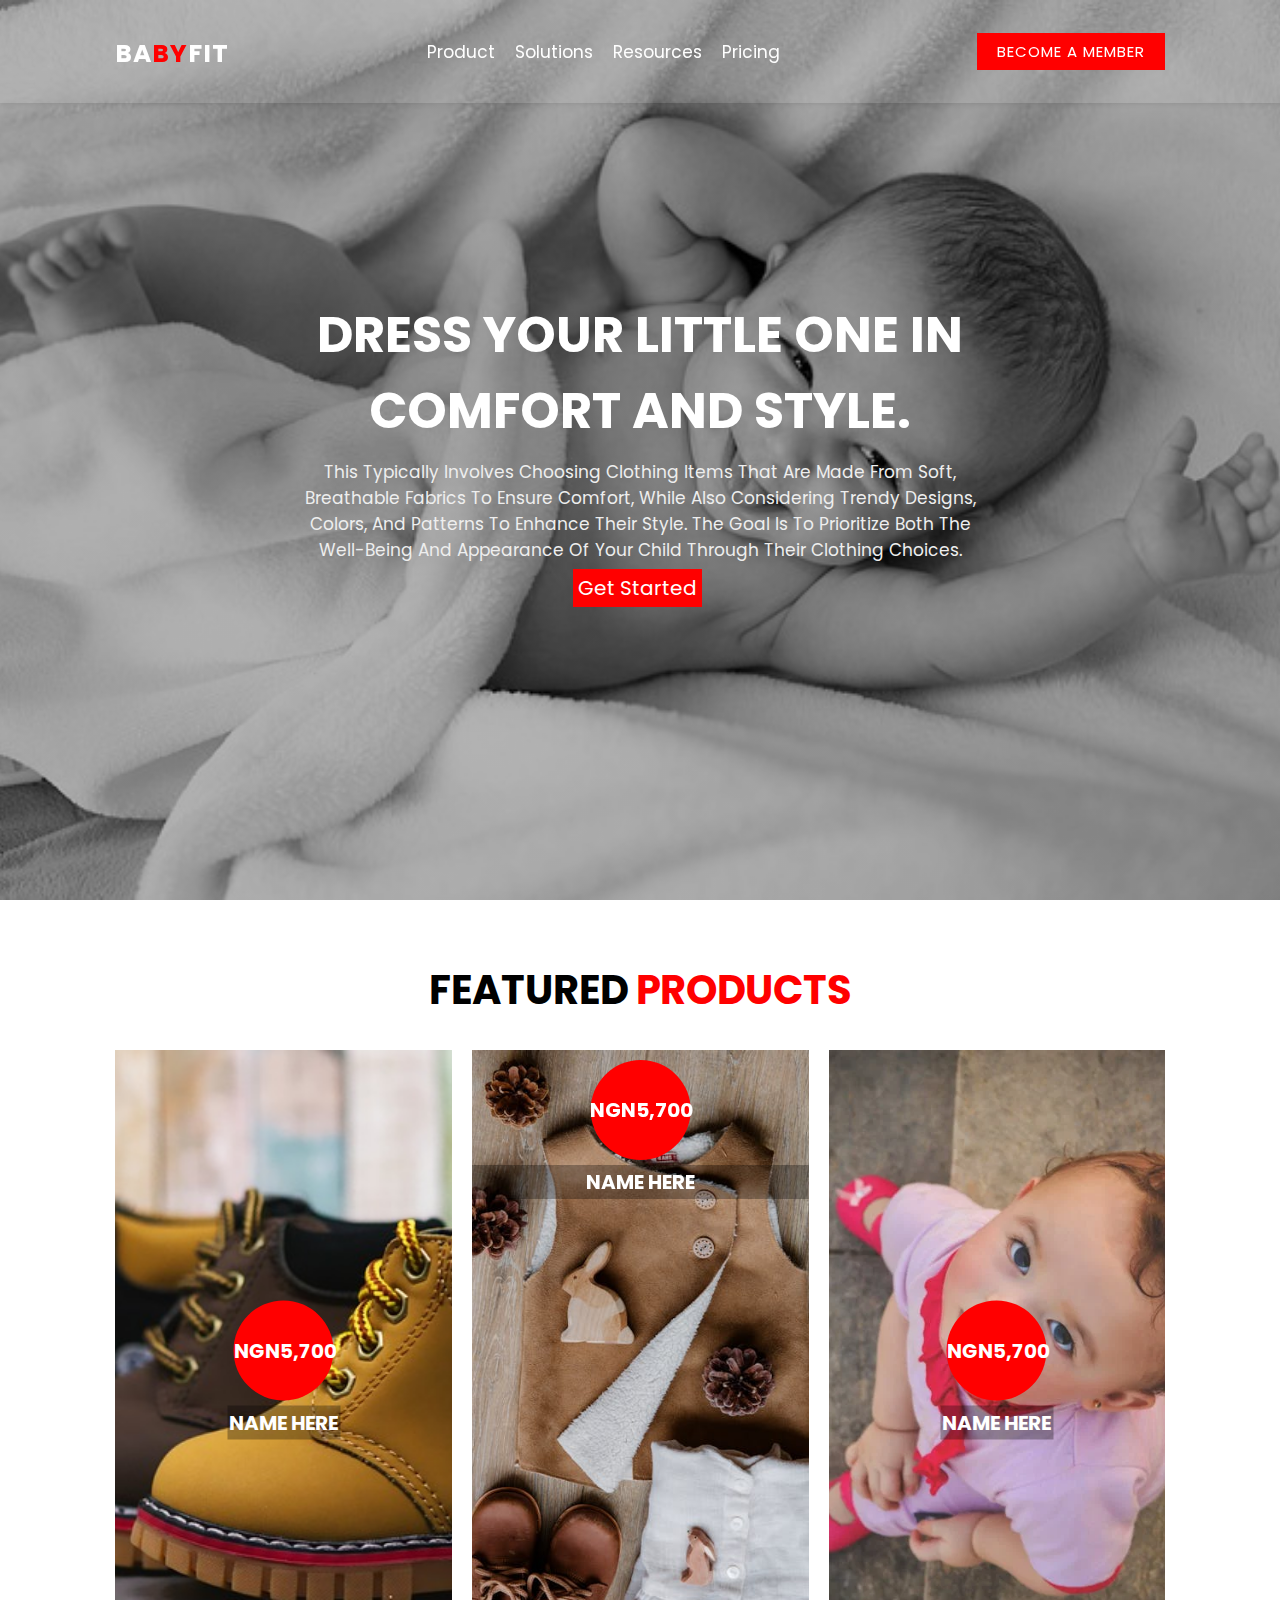
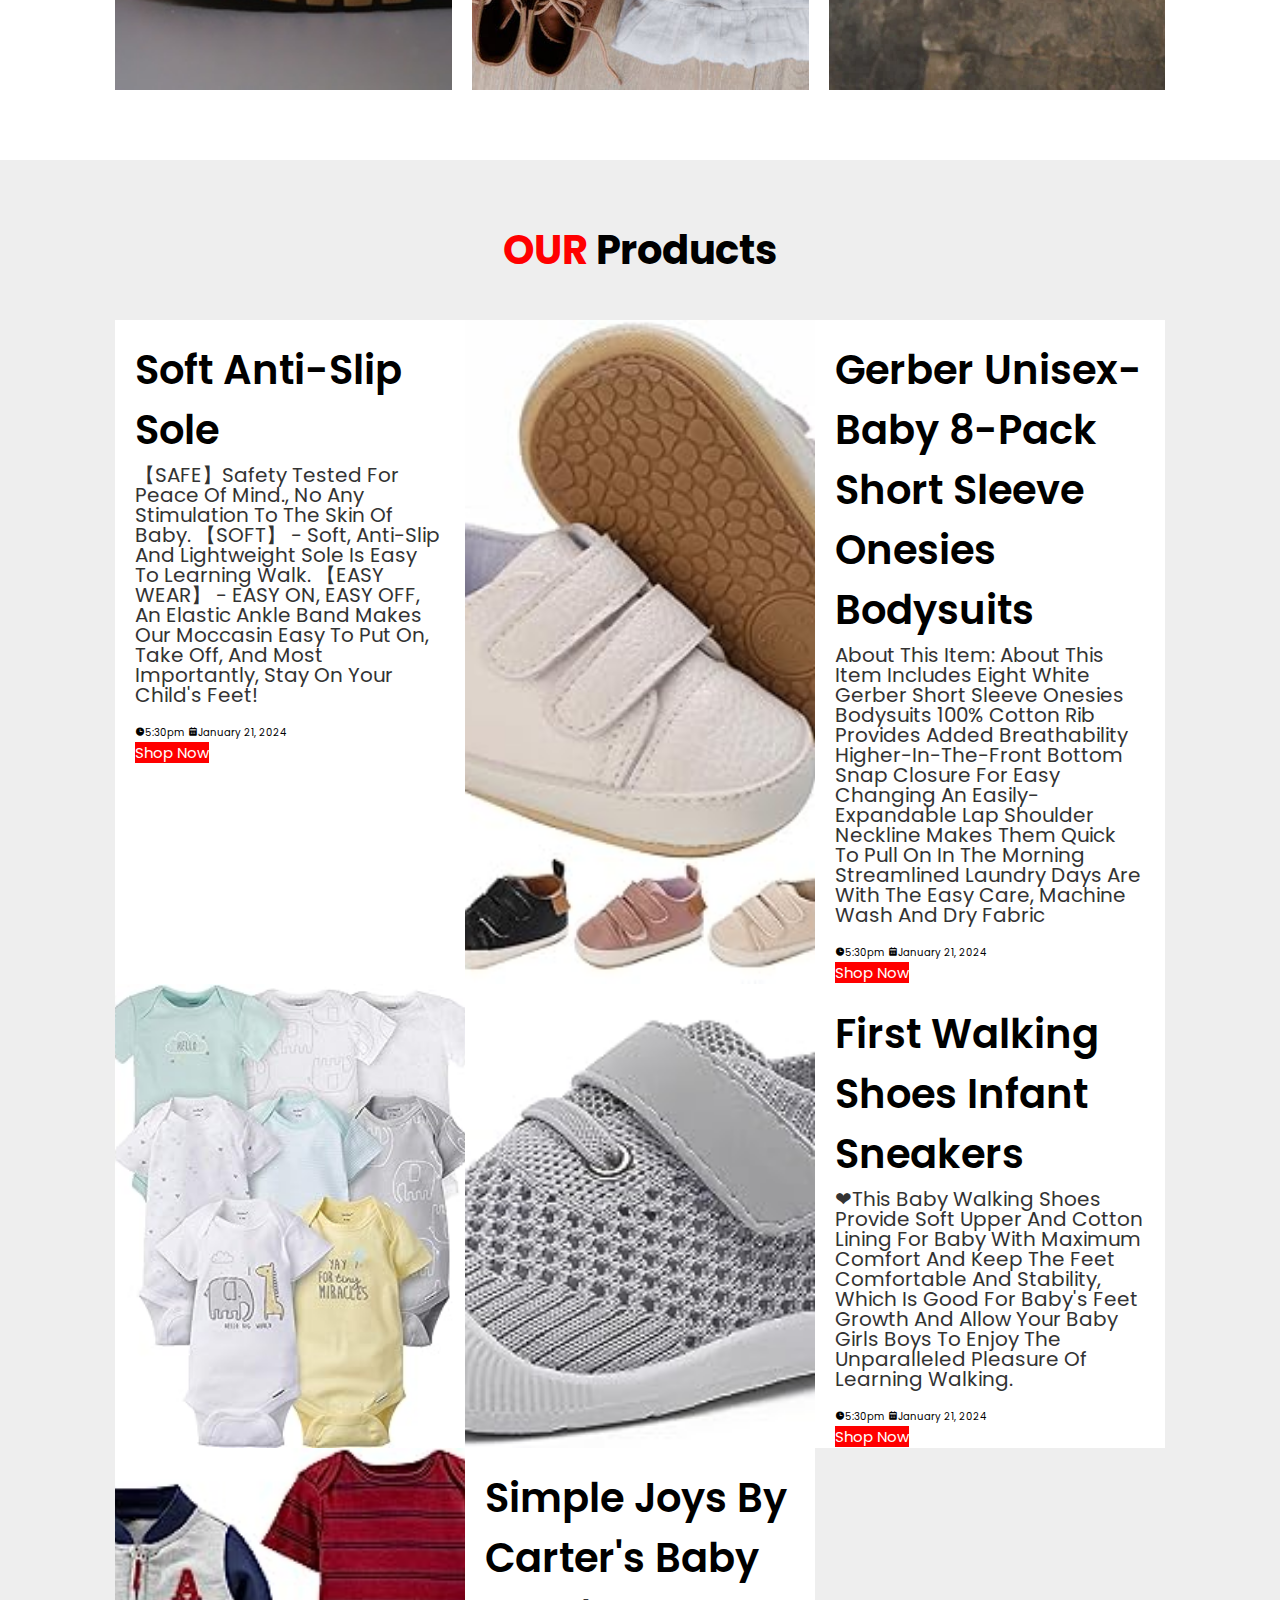
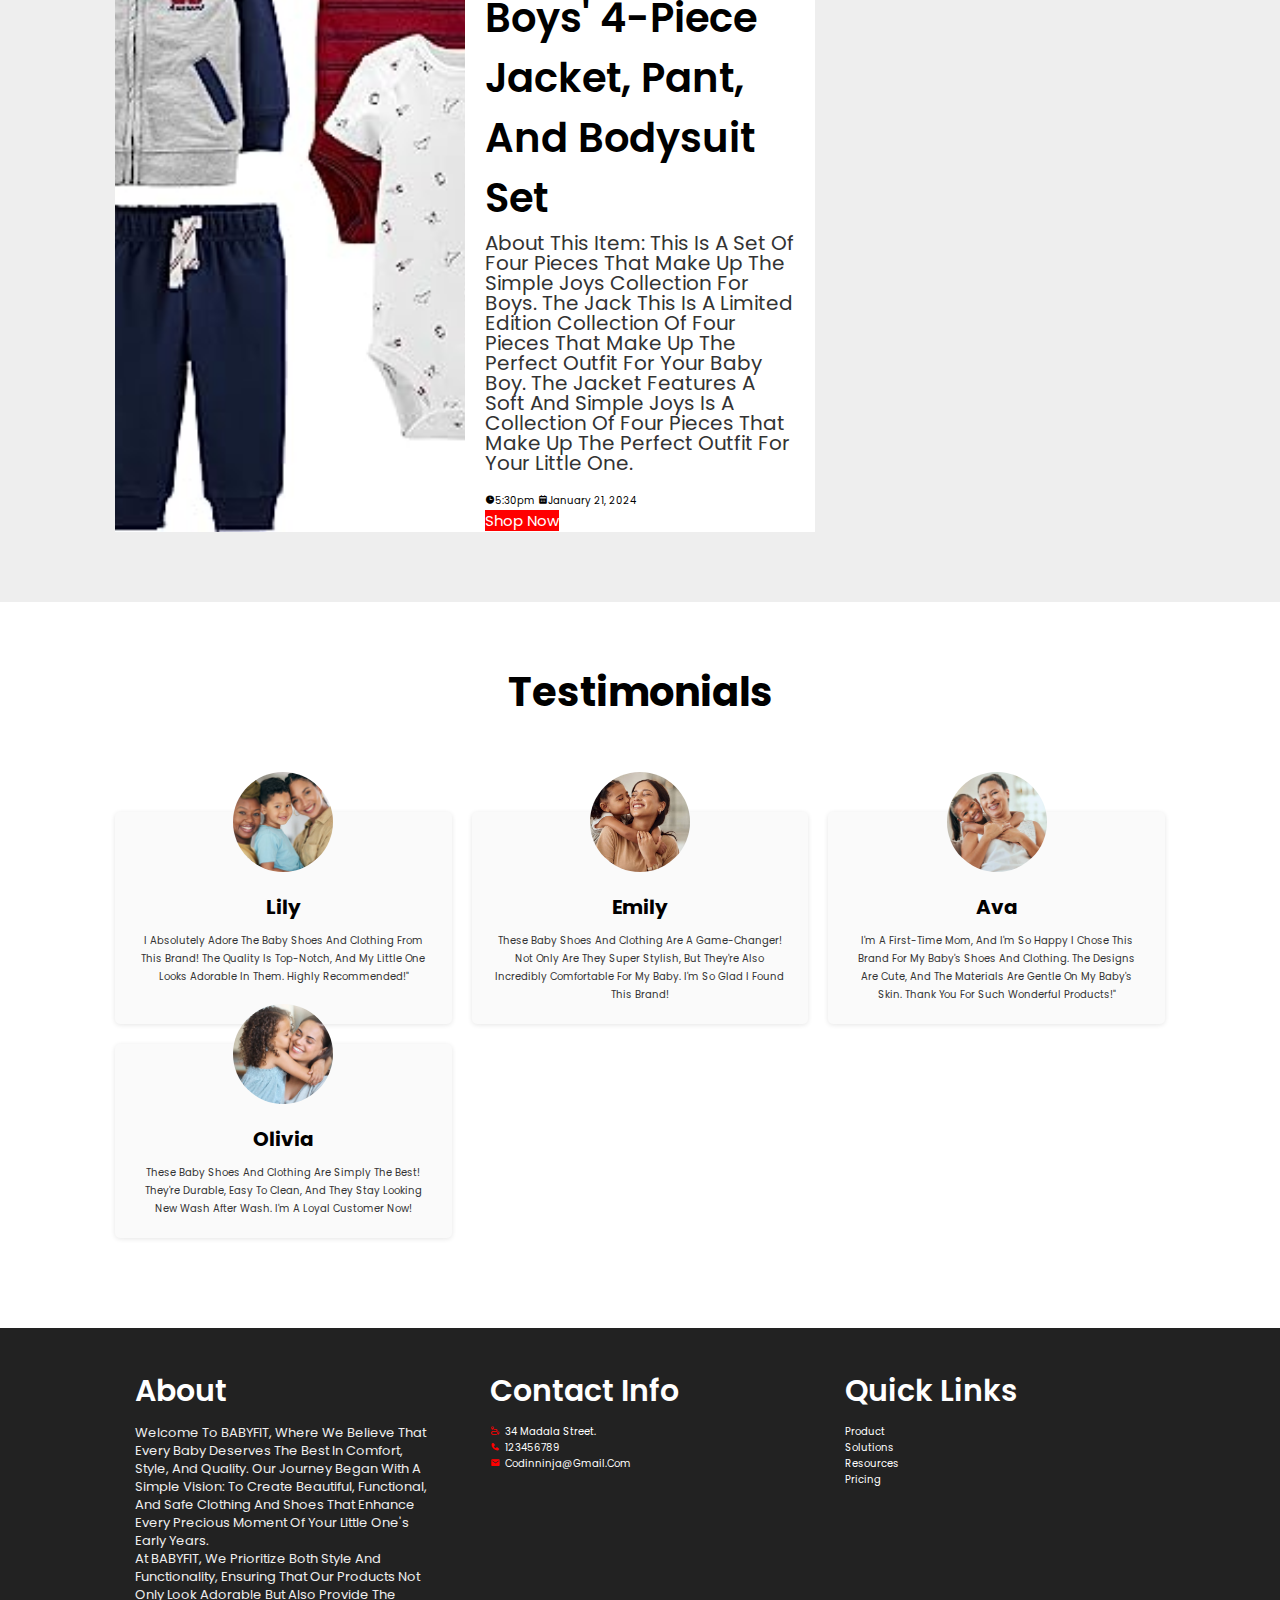
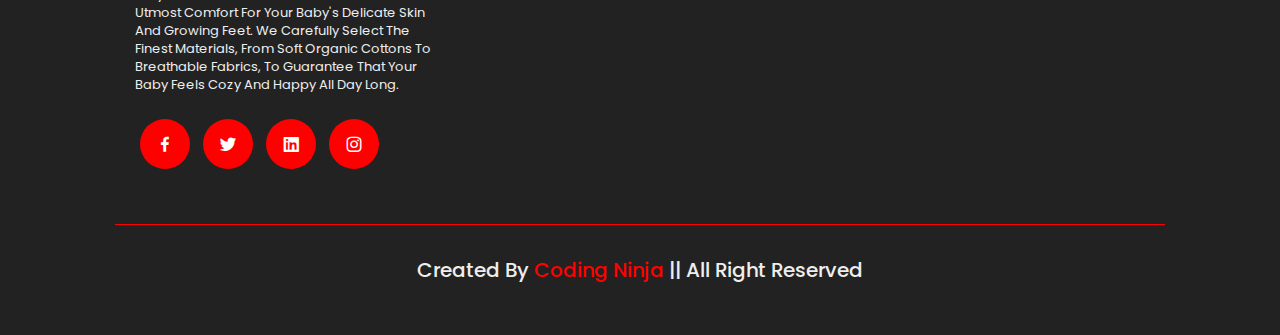
<file: index.html>
<!DOCTYPE html>
<html lang="en">

<head>
  <meta charset="UTF-8" />
  <meta http-equiv="X-UA-Compatible" content="IE=edge" />
  <meta name="viewport" content="width=device-width, initial-scale=1.0" />
  <!-- ===========================swiper style sheet==================== -->
  <link rel="stylesheet" href="https://cdn.jsdelivr.net/npm/swiper@9/swiper-bundle.min.css" />
  <!-- ===================css style sheet======================== -->
  <link rel="stylesheet" href="/style.css" />
  <!-- =======================Boxicons style sheet====================== -->
  <link href="https://unpkg.com/boxicons@2.1.4/css/boxicons.min.css" rel="stylesheet" />
  <title>Fitness21st [Choose Us, Choose Health]</title>
</head>

<body>
  <!-- ======================header section starts========================= -->
  <header class="header">
    <a href="index.html" class="logo">
      BA<span>BY</span>FIT<sup><span></span> </sup></a>
    <nav class="navbar">
      <ul>

        <li>
          <a href="#">Product</a>
          <div class="nav-bar1">
            <ul>
              <li><a href="#" id="#men">Men's Health</a></li>
              <li><a href="#" id="#wemen">Wemen's Healths</a></li>
            </ul>
          </div>
        </li>
        <li><a href="nutrition.html">Solutions</a></li>
        <li>
          <a href="#">Resources</a>
          <div class="nav-bar1">
            <ul>
              <li><a href="#" id="#loss">1</a></li>
              <li>
                <a href="#" id="#strenght">2</a>
              </li>
              <li><a href="#" id="#hiit">3</a></li>
              <li><a href="#" id="#self">4</a></li>
            </ul>
          </div>
        </li>
        <li><a href="store.html">Pricing</a></li>

      </ul>
    </nav>
    <div class="icons">
      <a href="#" target="_blank" class="btn">Become a member</a>
      <div id="menu-btn" class="bx bx-menu-alt-right fas fa-bars"></div>
    </div>
  </header>
  <!-- =====================header section ends============================= -->
  <!-- =====================Home section start=================== -->
  <section class="home">
    <div class="swiper home-slider">
      <div class="swiper-wrapper">
        <div class="swiper-slide box" style="
              background: linear-gradient(
                  rgba(0, 0, 0, 0.3),
                  rgba(0, 0, 0, 0.3)
                ),
                url(/assets/featuredproduc\(2\).jpg);
            ">
          <div class="content">
            <h3>Dress Your Little One In Comfort And Style.</h3>
            <p>
              This typically involves choosing clothing items that are made from soft, breathable fabrics
              to ensure
              comfort, while also considering trendy designs, colors, and patterns to enhance their style. The goal is
              to prioritize
              both the well-being and appearance of your child through their clothing choices.
            </p>
            <div class="button">
              <a href="#" class="btn btn-1">get started</a>
              <!-- <a href="#" class="btn">Download</a> -->
            </div>
          </div>
        </div>
        <!-- ======= -->
        <div class="swiper-slide box" style="
              background: linear-gradient(
                  rgba(0, 0, 0, 0.3),
                  rgba(0, 0, 0, 0.3)
                ),
                url(/assets/hero2.jpg);
            ">
          <div class="content">
            <h3>Baby Fitness Clothing for Active Little Ones.</h3>
            <p>
              Discover a range of adorable and functional baby fitness clothing designed to keep your little one
              comfortable and
              stylish during their active playtime. From stretchy leggings to breathable tops, these outfits are perfect
              for
              encouraging movement and exploration in a fun and trendy way.
            </p>
            <div class="button">
              <a href="#" target="_blank" class="btn btn-1">get started</a>

            </div>
          </div>
        </div>
      </div>
    </div>
  </section>
  <!-- =====================Home section end=================== -->
  <!-- =========================feature section starts==================== -->
  <section class="feature">
    <h1 class="heading">FEATURED <span>Products</span></h1>
    <div class="swiper feature-slider">
      <div class="swiper-wrapper">
        <div class="box">
          <div class="image">
            <img src="/assets/featuredproduc(2).jpg" alt="" />
          </div>
          <div class="content">
            <div class="price">NGN5,700</div>
            <h3>name here</h3>
          </div>
        </div>
        <!-- ============ -->
        <div class="swiper-slide box">
          <div class="image">
            <img src="/assets/featuredproduc(3).jpg" alt="" />
          </div>
          <div class="content">
            <div class="price">NGN5,700</div>
            <h3>name here</h3>
          </div>
        </div>
        <!-- ==================== -->
        <div class="swiper-slide box">
          <div class="image">
            <img src="/assets/featuredproduc(1).jpeg" alt="" />
          </div>
          <div class="swiper-slide content">
            <div class="price">NGN5,700</div>
            <h3>name here</h3>
          </div>
        </div>
        <!-- =============== -->
        <div class="swiper-slide box">
          <div class="image">
            <img src="/assets/pexels-photo-1470677.webp" alt="" />
          </div>
          <div class="content">
            <div class="price">NGN5,700</div>
            <h3>name here</h3>
          </div>
        </div>
        <!-- ================= -->
        <div class="swiper-slide box">
          <div class="image">
            <img src="/assets/pexels-photo-3763588.webp" alt="" />
          </div>
          <div class="content">
            <div class="price">NGN5,700</div>
            <h3>name here</h3>
          </div>
        </div>
      </div>
    </div>
  </section>
  <!-- =========================feature section ends ===================-->
  <!-- -============================schedule section starts===================== -->

  <section class="schedule">
    <h1 class="heading"><span>our</span> products</h1>
    <div class="box-container">
      <div class="box">
        <div class="content">
          <h3>Soft Anti-Slip Sole</h3>
          <p>
            【SAFE】Safety Tested for Peace Of Mind., No Any Stimulation to The Skin of Baby.
            【SOFT】 - Soft, Anti-Slip and Lightweight Sole is easy to learning walk.
            【EASY WEAR】 - EASY ON, EASY OFF, An elastic Ankle Band Makes Our Moccasin Easy to Put on, Take off, and Most
            Importantly, Stay on Your Child's Feet!
          </p>
        </div>
        <div class="icons">
          <span><i class="bx bxs-time far fa-clock"></i>5:30pm</span>
          <span><i class="bx bxs-calendar fad fa calendar-alt"></i>January 21,
            2024</span>
        </div>
        <a href="#" class="btn">Shop Now</a>
      </div>
      <div class="box">
        <img src="/assets/babyp.jpg" alt="" />
      </div>
      <div class="box">
        <div class="content">
          <h3>Gerber unisex-baby 8-pack Short Sleeve Onesies Bodysuits</h3>
          <p>
            About this item:
            About this item
            Includes eight white Gerber short sleeve onesies bodysuits
            100% cotton rib provides added breathability
            Higher-in-the-front bottom snap closure for easy changing
            An easily-expandable lap shoulder neckline makes them quick to pull on in the morning
            Streamlined laundry days are with the easy care, machine wash and dry fabric
          </p>
        </div>
        <div class="icons">
          <span><i class="bx bxs-time far fa-clock"></i>5:30pm</span>
          <span><i class="bx bxs-calendar fad fa calendar-alt"></i>January 21,
            2024</span>
        </div>
        <a href="#" class="btn">Shop Now</a>
      </div>
      <div class="box">
        <img src="/assets/babyc.jpg" alt="" />
      </div>
      <div class="box">
        <img src="/assets/babyp1.jpg" alt="" />
      </div>
      <div class="box">
        <div class="content">
          <h3>First Walking Shoes Infant Sneakers</h3>
          <p>
            ❤This baby walking shoes provide soft upper and cotton lining for baby with maximum comfort and keep the
            feet
            comfortable and stability, which is good for baby's feet growth and allow your baby girls boys to enjoy the
            unparalleled
            pleasure of learning walking.
          </p>
        </div>
        <div class="icons">
          <span><i class="bx bxs-time far fa-clock"></i>5:30pm</span>
          <span><i class="bx bxs-calendar fad fa calendar-alt"></i>January 21,
            2024</span>
        </div>
        <a href="#" class="btn">Shop Now</a>
      </div>

      <div class="box">
        <img src="/assets/babyc2.jpg" alt="" />
      </div>
      <div class="box">
        <div class="content">
          <h3>Simple Joys by Carter's Baby Boys' 4-Piece Jacket, Pant, and Bodysuit Set</h3>
          <p>
            About this item: This is a set of four pieces that make up the Simple Joys collection for boys. The jack
            This is a limited edition collection of four pieces that make up the perfect outfit for your baby boy. The
            jacket features a soft and
            Simple Joys is a collection of four pieces that make up the perfect outfit for your little one.

          </p>
        </div>
        <div class="icons">
          <span><i class="bx bxs-time far fa-clock"></i>5:30pm</span>
          <span><i class="bx bxs-calendar fad fa calendar-alt"></i>January 21,
            2024</span>
        </div>
        <a href="#" class="btn">Shop Now</a>
      </div>
    </div>
  </section>
  <!-- -============================schedule section ends======================= -->

  <!-- =======================trainer Section Starts========================== -->
  <!-- 
  <section class="trainers">
    <h1 class="heading">
      Expert <span>Trainers</span>
      <div class="swiper trainer-slide">
        <div class="swiper-wrapper">
          <div class="swiper-slide box">
            <div class="image">
              <img src="/assets/trainer (2).jpeg" alt="" />
            </div>
            <div class="name">
              <h1>AbdulRa'id</h1>
              <p>Gym Trainer</p>
            </div>
          </div>
          <div class="swiper-slide box">
            <div class="image">
              <img src="/assets/trainer (7).jpeg" alt="" />
            </div>
            <div class="name">
              <h1>AbdulRa'id</h1>
              <p>Gym Trainer</p>
            </div>
          </div>
          <div class="swiper-slide box">
            <div class="image">
              <img src="/assets/trainer (2).jpeg" alt="" />
            </div>
            <div class="name">
              <h1>AbdulRa'id</h1>
              <p>Gym Trainer</p>
            </div>
          </div>
          <div class="swiper-slide box">
            <div class="image">
              <img src="/assets/trainer (7).jpeg" alt="" />
            </div>
            <div class="name">
              <h1>AbdulRa'id</h1>
              <p>Gym Trainer</p>
            </div>
          </div>
        </div>
      </div>
    </h1>
  </section> -->
  <!-- =======================trainer Section Ends========================== -->

  <!-- ==========================Testimon section start=========================== -->

  <section class="testimonial">
    <h1 class="heading">Testimonials</h1>
    <div class="box-container">
      <div class="box">
        <div class="image">
          <img src="/assets/avatar4.jpg" alt="" />
        </div>
        <div class="name">
          <h1>Lily</h1>
          <!-- <p>CEO. <span>Fit.company</span></p> -->
        </div>
        <p>
          I absolutely adore the baby shoes and clothing from this brand! The quality is top-notch, and my little one
          looks
          adorable in them. Highly recommended!"
        </p>
      </div>
      <div class="box">
        <div class="image">
          <img src="/assets/avatar.jpg" alt="" />
        </div>
        <div class="name">
          <h1>Emily</h1>
          <!-- <p>CEO. <span>Fit.company</span></p> -->
        </div>
        <p>
          These baby shoes and clothing are a game-changer! Not only are they super stylish, but they're also incredibly
          comfortable for my baby. I'm so glad I found this brand!
        </p>
      </div>
      <div class="box">
        <div class="image">
          <img src="/assets/avatar1.jpg" alt="" />
        </div>
        <div class="name">
          <h1>Ava</h1>
          <!-- <p>CEO. <span>Fit.company</span></p> -->
        </div>
        <p>
          I'm a first-time mom, and I'm so happy I chose this brand for my baby's shoes and clothing. The designs are
          cute, and
          the materials are gentle on my baby's skin. Thank you for such wonderful products!"
        </p>
      </div>
      <div class="box">
        <div class="image">
          <img src="/assets/avatar2.jpg" alt="" />
        </div>
        <div class="name">
          <h1>Olivia</h1>
          <!-- <p>CEO. <span>Fit.company</span></p> -->
        </div>
        <p>

          These baby shoes and clothing are simply the best! They're durable, easy to clean, and they stay looking new
          wash after
          wash. I'm a loyal customer now!
        </p>
      </div>
    </div>
  </section>
  <!-- ==========================Testimon section ends =========================== -->
  <!-- =============================blogs sectiong start========================== -->
  <!-- <section class="blogs">
    <h1 class="heading">our <span>blogs</span></h1>
    <div class="swiper blogs-slider">
      <div class="swiper-wrapper">
        <div class="swiper-slide box">
          <div class="image">
            <img src="/assets/t (5).jpg" alt="" />
          </div>
          <div class="content">
            <h3>Fitness 21st class names here</h3>
            <span><i class="bx bxs-calendar fad fa calendar-alt"></i>January 21,
              2024</span>
            <p>
              Lorem ipsum dolor sit amet consectetur adipisicing elit.
              Repellat fuga voluptate et assumenda quam consequuntur!
            </p>
          </div>
          <div class="button">
            <a href="#" class="btn">Read More</a>
          </div>
        </div>
        <div class="swiper-slide box">
          <div class="image">
            <img src="/assets/t (4).jpg" alt="" />
          </div>
          <div class="content">
            <h3>Fitness 21st class names here</h3>
            <span><i class="bx bxs-calendar fad fa calendar-alt"></i>January 21,
              2024</span>
            <p>
              Lorem ipsum dolor sit amet consectetur adipisicing elit.
              Repellat fuga voluptate et assumenda quam consequuntur!
            </p>
          </div>
          <div class="button">
            <a href="#" class="btn">Read More</a>
          </div>
        </div>
        <div class="swiper-slide box">
          <div class="image">
            <img src="/assets/t (3).jpg" alt="" />
          </div>
          <div class="content">
            <h3>Fitness 21st class names here</h3>
            <span><i class="bx bxs-calendar fad fa calendar-alt"></i>January 21,
              2024</span>
            <p>
              Lorem ipsum dolor sit amet consectetur adipisicing elit.
              Repellat fuga voluptate et assumenda quam consequuntur!
            </p>
          </div>
          <div class="swiper-slide button">
            <a href="#" class="btn">Read More</a>
          </div>
        </div>
        <div class="swiper-slide box">
          <div class="image">
            <img src="/assets/t (2).jpg" alt="" />
          </div>
          <div class="content">
            <h3>Fitness 21st class names here</h3>
            <span><i class="bx bxs-calendar fad fa calendar-alt"></i>January 21,
              2024</span>
            <p>
              Lorem ipsum dolor sit amet consectetur adipisicing elit.
              Repellat fuga voluptate et assumenda quam consequuntur!
            </p>
          </div>
          <div class="swiper-slide button">
            <a href="#" class="btn">Read More</a>
          </div>
        </div>
        <div class="box">
          <div class="image">
            <img src="/assets/t (1).jpg" alt="" />
          </div>
          <div class="content">
            <h3>Fitness 21st class names here</h3>
            <span><i class="bx bxs-calendar fad fa calendar-alt"></i>January 21,
              2024</span>
            <p>
              Lorem ipsum dolor sit amet consectetur adipisicing elit.
              Repellat fuga voluptate et assumenda quam consequuntur!
            </p>
          </div>
          <div class="swiper-slide button">
            <a href="#" class="btn">Read More</a>
          </div>
        </div>
      </div>
    </div>
  </section> -->
  <!-- =============================blogs sectiong ends ========================== -->
  <!-- ===================footer section start==================== -->
  <section class="footer">
    <div class="box-container">
      <div class="box">
        <h1>about</h1>
        <div class="text">
          <p>
            Welcome to BABYFIT, where we believe that every baby deserves the best in comfort, style, and quality. Our
            journey
            began with a simple vision: to create beautiful, functional, and safe clothing and shoes that enhance every
            precious
            moment of your little one's early years.
          </p>
          <p>
            At BABYFIT, we prioritize both style and functionality, ensuring that our products not only look adorable
            but also
            provide the utmost comfort for your baby's delicate skin and growing feet. We carefully select the finest
            materials,
            from soft organic cottons to breathable fabrics, to guarantee that your baby feels cozy and happy all day
            long.
          </p>

        </div>
        <div class="icon">
          <a href="#"><i class="bx bxl-facebook"></i></a>
          <a href="#"><i class="bx bxl-twitter"></i></a>
          <a href="#"><i class="bx bxl-linkedin-square"></i></a>
          <a href="#"><i class="bx bxl-instagram"></i></a>
        </div>
      </div>
      <div class="box">
        <h1>contact info</h1>
        <div class="icons">
          <a href="#"><i class="bx bx-trip"></i>34 Madala street.</a>
          <a href="#"><i class="bx bxs-phone"></i>123456789</a>
          <a href="#"><i class="bx bxs-envelope"></i>codinninja@gmail.com</a>
        </div>
      </div>
      <div class="box">
        <h1>Quick Links</h1>
        <div class="icons">


          <a href="#" target="_blank">Product</a>
          <a href="#" target="_blank">Solutions</a>
          <a href="#" target="_blank">Resources </a>
          <a href="#" target="_blank">Pricing</a>
        </div>
      </div>
    </div>
    <div class="credit">
      created by <span>coding ninja</span> || all right reserved
    </div>
  </section>
  <!-- ===================footer section Ends==================== -->
  <!-- ================swiper slide link================= -->
  <script src="https://cdn.jsdelivr.net/npm/swiper@9/swiper-bundle.min.js"></script>
  <!-- custorm js file link -->
  <script src="sandbox.js"></script>
</body>

</html>
</file>
<file: style.css>
@import url("https://fonts.googleapis.com/css2?family=Poppins:wght@200;300;400;500;600;700&display=swap");

:root {
  --main-color: red;
  --black: #000;
  --light-color: #868e96;
}

* {
  font-family: "Poppins", sans-serif;
  margin: 0;
  padding: 0;
  box-sizing: border-box;
  text-decoration: none;
  border: none;
  outline: none;
  text-transform: capitalize;
  transition: all 0.2s linear;
}

::selection {
  background: var(--main-color);
  color: #fff;
}

html {
  font-size: 62.5%;
  scroll-behavior: smooth;
  overflow-x: hidden;
  scroll-padding-top: 7rem;
}

html::-webkit-scrollbar {
  width: 1rem;
}
html::-webkit-scrollbar-track {
  background: #fafafa;
}
html::-webkit-scrollbar-thumb {
  background: var(--main-color);
  border-radius: 5rem;
}
section {
  padding: 2rem 9%;
}

.heading {
  font-size: 4rem;
  text-align: center;
  padding-top: 4rem;
  padding-bottom: 2rem;
  color: var(--black);
}
.heading span {
  text-transform: uppercase;
  color: var(--main-color);
}

.heading .btn {
  margin-top: 1rem;
  display: inline-block;
  padding: 0.8rem 3rem;
  background: #fff;
  font-weight: 500;
  cursor: pointer;
  color: var(--main-color);
  font-size: 1.7rem;
}

.btn:hover {
  background: var(--main-color);
  color: #fff;
  letter-spacing: 0.2rem;
}
/*======================Header section start=============================*/
.header {
  position: fixed;
  top: 0;
  left: 0;
  right: 0;
  padding: 3rem 9%;
  display: flex;
  align-items: center;
  justify-content: space-between;
  background: rgba(255, 255, 255, 0.1);
  box-shadow: 0rem 0.1rem 0.5rem rgba(0, 0, 0, 0.1);
  z-index: 1000;
}

.header .logo {
  font-size: 2.5rem;
  color: #fff;
  font-weight: bold;
  text-transform: uppercase;
  letter-spacing: 0.1rem;
}

.header .logo span {
  color: var(--main-color);
  text-transform: uppercase;
}

.header .navbar a {
  font-size: 1.7rem;
  color: #fff;
  margin: 0 1rem;
}

.header .navbar a:hover {
  color: var(--main-color);
}

.header .icons div {
  font-size: 2.5rem;
  color: #222;
  padding: 0.5rem;
  cursor: pointer;
  margin-left: 1rem;
}

.header .icons div:hover {
  transform: rotate(360deg);
  color: var(--main-color);
}

.header .icons a {
  font-size: 1.5rem;
  letter-spacing: 0.1rem;
  color: #fff;
  background: var(--main-color);
  font-weight: 500s;
  text-transform: uppercase;
  padding: 0.8rem 2rem;
  border: none;
}

.header .icons a:hover {
  color: var(--main-color);
  background: #fff;
}

#menu-btn {
  display: none;
  color: #fff;
}

.header.active {
  padding: 2rem 9%;
  background: rgba(0, 0, 0, 0.9);
}

.active,
.navbar ul li a:hover {
  /* background-color: var(--black); */
  border-radius: 3px;
}

.navbar ul {
  display: inline-flex;
  list-style: none;
}

.nav-bar1 {
  display: none;
}

.header nav ul li:hover .nav-bar1 {
  display: block;
  position: absolute;
  background-color: rgba(5, 0, 0, 0.9);
  margin-top: 5px;
  margin-left: -15px;
  padding: 15px;
}

.header nav ul li:hover .nav-bar1 ul {
  display: block;
  margin: 15px;
}

.header nav ul li:hover .nav-bar1 ul li {
  /* width: 250px; */
  padding: 5px;
  border-bottom: 1px dotted #eee;
  background: transparent;
  text-align: left;
}

.header nav ul li:hover .nav-bar1 ul li:last-child {
  border-bottom: none;
}
/*======================Header section ends==============================*/

/* =======================media queries section======================== */
@media (max-width: 991px) {
  html {
    font-size: 55%;
  }
  .header {
    padding: 2rem;
  }
  .header.active {
    padding: 2rem;
  }
  section {
    padding: 2rem;
  }
}

/* =======================For maxwidth 768px======================== */
@media (max-width: 768px) {
  #menu-btn {
    display: inline-block;
    /* color: #fff; */
  }
  .header .navbar {
    position: absolute;
    top: 100%;
    right: 0;
    left: 0;
    background: rgba(0, 0, 0, 0.9);
    border-top: 0.1rem solid #eee;
    clip-path: polygon(0 0, 100% 0, 100% 0, 0 0);
  }

  .header .navbar.active {
    clip-path: polygon(0 0, 100% 0, 100% 100%, 0 100%);
  }
  .navbar ul {
    display: block;
  }
  nav {
    height: 500px;
  }
  .header nav ul li:hover .nav-bar1 {
    display: inline-block;
    position: absolute;
    background-color: rgba(5, 1, 1, 0.9);
    margin-top: -15px;
    margin-left: -15px;
    padding: 2px 2px;
  }
  .header nav ul li:hover .nav-bar1 ul li {
    padding-top: -40px;
  }
  .header .navbar a {
    display: block;
    margin: 2rem;
    font-size: 2rem;
    /* border-top: 1px solid var(--black); */
  }

  .feature .feature-slider .box .content h3 {
    padding: 1rem;
  }

  .testimonial .box-container {
    padding: 1rem 0;
  }

  .testimonial .box-container .box {
    margin-top: 2.5rem;
  }
}

/* ===========================for maxwidth 450px========================== */
@media (max-width: 450px) {
  html {
    font-size: 50%;
  }
  .header .icons a {
    letter-spacing: none;
    font-size: 1.3rem;
    padding: 1rem;
  }
}

/* =========================home secion start====================== */
.home {
  padding: 0%;
}
.home .home-slider .box {
  min-height: 100vh;
  display: flex;
  align-items: center;
  justify-content: center;
  padding: 2rem;
  background-size: cover !important;
  background-position: center !important;
}

.home .home-slider .box .content {
  text-align: center;
  max-width: 70rem;
}
.home .home-slider .box .content h3 {
  font-size: 5rem;
  color: #fff;
  text-transform: uppercase;
  transition-delay: 0.2s;
}
.home .home-slider .box .content p {
  font-size: 1.7rem;
  color: #eee;
  padding: 1rem 0;
  transition-delay: 0.4s;
}

.home .home-slider .box .button .btn {
  margin-top: 4rem;
  font-size: 2rem;
  padding: 0.5rem;
  color: #eee;
}

.home .home-slider .box .button .btn-1 {
  background: var(--main-color);
  color: #fff;
  margin-right: 0.5rem;
}

.home .home-slider .box .button .btn-1:hover {
  color: var(--main-color);
  background: #fff;
}

.home .home-slider .box .button {
  transition-delay: 0.6s;
}

.home .home-slider .box .content > * {
  transform: translateY(2rem);
  opacity: 0;
}

.home .home-slider .swiper-slide-active .content > * {
  transform: translateY(0);
  opacity: 1;
}
/* =========================home secion ends ====================== */

/* ===========================feature section start======================== */

.feature .feature-slider {
  padding-bottom: 4rem;
}
.feature .feature-slider .box {
  position: relative;
  text-align: center;
  overflow: hidden;
  margin: 1rem 0;
}
.feature .feature-slider .box .image {
  height: 640px;
  width: 100%;
  overflow: hidden;
}
.feature .feature-slider .box .image img {
  height: 100%;
  width: 100%;
  object-fit: cover;
}
.feature .feature-slider .box:hover .image img {
  transform: scale(1.2);
}

.feature .feature-slider .box .content {
  padding: 1rem 0;
  position: absolute;
  top: 50%;
  left: 50%;
  transform: translate(-50%, -50%);
  align-items: center;
}

.feature .feature-slider .box .content h3 {
  font-size: 2rem;
  font-weight: bold;
  color: #fff;
  text-transform: uppercase;
  background: rgba(0, 0, 0, 0.3);
  padding: 0.2rem;
  margin-top: 0.5rem;
}

.feature .feature-slider .box .content .price {
  width: 10rem;
  height: 10rem;
  line-height: 10rem;
  border-radius: 50%;
  text-align: center;
  margin: auto;

  background: var(--main-color);
  font-size: 2rem;
  font-weight: bolder;
  color: #fff;
}

.feature .feature-slider .box:hover .content .price {
  background: none;
  border: 0.3rem solid #fff;
}

/* ===========================feature section end ======================== */
/* ===========================scheduled section start======================== */

.schedule {
  background: #eee;
}
.schedule .box-container {
  display: grid;
  grid-template-columns: repeat(auto-fit, minmax(30rem, 2fr));
  padding-top: 2rem;
  padding-bottom: 5rem;
}
.schedule .box-container .box .content {
  padding: 2rem;
}

.schedule .box-container .box {
  background: #fff;
  overflow: hidden;
}

.schedule .box-container .box .content h3 {
  font-size: 4rem;
  font-weight: 600;
  padding-bottom: 0.5rem;
}

.schedule .box-container .box .content p {
  color: #333;
  font-size: 2rem;
  line-height: 2rem;
}
.schedule .box-container .box .icons {
  padding: 0 2rem;
}

.schedule .box-container .box .icons .span {
  display: block;
  color: #333;
  font-size: 1.3rem;
  padding: 3rem 0;
}

.schedule .box-container .box .icons .span i {
  margin-right: 0.5rem;
}

.schedule .box-container .box .btn {
  font-size: 1.5rem;
  margin: 1.5rem 2rem;
  background: var(--main-color);
  color: #fff;
}

.schedule .box-container .box .btn:hover {
  background: #f66a97;
}
.schedule .box-container .box img {
  width: 100%;
  height: 100%;
  object-fit: cover;
}
/* ===========================scheduled section ends ======================== */

/* =========================== Trainer section start ======================== */

.trainers .trainer-slide {
  padding-bottom: 4rem;
}

.trainers .trainer-slide .box {
  position: relative;
  text-align: center;
  overflow: hidden;
  margin: 1re 0;
}

.trainers .trainer-slide .box .image {
  height: 40rem;
  width: 100%;
  overflow: hidden;
}

.trainers .trainer-slide .box .image img {
  width: 100%;
  height: 100%;
  object-fit: cover;
}

.trainers .trainer-slide .box .name {
  padding: 2rem 0;
}

.trainers .trainer-slide .box .name h1 {
  font-size: 2rem;
  color: #333;
  font-weight: 600;
}

.trainers .trainer-slide .box .name p {
  font-size: 2rem;
  color: #868e96;
}
/* =========================== Trainer section ends  ======================== */
/* ====================Testiomonial section starts===================== */

.testimonial .box-container {
  display: grid;
  grid-template-columns: repeat(auto-fit, minmax(25rem, 1fr));
  gap: 2rem;
  padding: 7rem 0;
}

.testimonial .box-container .box {
  padding: 2rem;
  position: relative;
  text-align: center;
  background: #fafafa;
  box-shadow: 0 0.1rem 0.5rem rgba(0, 0, 0, 0.1);
  border-radius: 0.5rem;
}

.testimonial .box-container .box:hover {
  transform: translateY(-5%);
  transition: 0.5s linear;
  background: #fff;
  border: 0.2rem solid #f8f8a1;
}
.testimonial .box-container .box .image {
  position: relative;
  display: flex;
  align-items: center;
  justify-content: center;
  padding-bottom: 5rem;
}

.testimonial .box-container .box .image img {
  width: 10rem;
  height: 10rem;
  object-fit: cover;
  border-radius: 50%;
  position: absolute;
  top: -6rem;
}

.testimonial .box-container .box .name {
  padding: 1rem 0;
}

.testimonial .box-container .box .name h1 {
  font-size: 2rem;
  color: var(--black);
}
.testimonial .box-container .box .name p {
  color: #222;
  font-size: 1.3rem;
}

.testimonial .box-container .box .name p span {
  text-transform: none;
}

.testimonial .box-container .box p {
  font-size: 1rem;
  color: #333;
  font-weight: 400;
  line-height: 1.8rem;
}
/* ====================Testiomonial section starts===================== */
/* =================blogs section start======================= */

.blogs .blogs-slider {
  padding-bottom: 4rem;
}

.blogs .blogs-slider .box {
  position: relative;
  overflow: hidden;
  margin: 1rem 0;
  background-color: #fafafa;
  box-shadow: 0 0.5rem 0.5rem rgba(0, 0, 0, 0.3);
}

.blogs .blogs-slider .box .image {
  /* height: 15rem; */
  width: 100%;
  overflow: hidden;
}

.blogs .blogs-slider .box .image img {
  width: 100%;
  height: 100%;
  object-fit: cover;
}

.blogs .blogs-slider .box:hover .image {
  transform: scale(1.2);
}

.blogs .blogs-slider .box .content {
  padding: 2rem;
  padding-bottom: 1rem;
}

.blogs .blogs-slider .box .content h3 {
  font-size: 2rem;
  color: var(--black);
  font-weight: bold;
  padding-bottom: 1rem;
}

.blogs .blogs-slider .box .content span {
  font-size: 1.3rem;
  color: #868e96;
}

.blogs .blogs-slider .box .content span i {
  margin-right: 0.5rem;
  color: var(--main-color);
}

.blogs .blogs-slider .box .content p {
  padding-top: 1rem;
  color: #868e96;
  font-size: 1.5rem;
  line-height: 1.8rem;
}

.blogs .blogs-slider .box .button {
  text-align: center;
  padding-bottom: 2rem;
  /* background: var(--main-color); */
}

.blogs .blogs-slider .box .button .btn {
  background: var(--main-color);
  color: #fff;
  font-size: 3rem;
  padding: 1rem;
}

/* =================blogs section ends ======================= */
.see-more {
  font-size: 3rem;
  text-decoration: none;
  background: #868e96;
  margin-bottom: 4rem;
}

.see-more a {
  color: red;
  cursor: pointer;
  font-weight: bold;
}
/* =====================footer section start now=============== */

.footer {
  background: #222;
  /* margin-top: -8rem; */
}
.footer .box-container {
  display: grid;
  grid-template-columns: repeat(auto-fit, minmax(30rem, 1fr));
  gap: 1.5rem;
}

.footer .box-container .box {
  padding: 2rem;
}

.footer .box-container .box h1 {
  font-size: 3rem;
  color: #fff;
  font-weight: 600;
  padding-bottom: 1rem;
}

.footer .box-container .box .text {
  color: #eee;
  font-weight: normal;
  font-size: 1.3rem;
  line-height: 1.8rem;
  padding-bottom: 1rem;
}

.footer .box-container .box .icon {
  padding: 1rem 0;
}

.footer .box-container .box .icon a i {
  height: 5rem;
  width: 5rem;
  line-height: 5rem;
  background: var(--main-color);
  text-align: center;
  font-size: 2rem;
  border-radius: 50%;
  color: #fff;
  margin: 0.5rem;
}

.footer .box-container .box .icon a i:hover {
  color: var(--main-color);
  background: none;
  border: 0.2rem solid var(--main-color);
}

.footer .box-container .box .icons a {
  display: block;
  color: #fff;
  font-size: 1.5rem 0;
}

.footer .box-container .box .icons a i {
  margin-right: 0.5rem;
  color: var(--main-color);
}
footer .box-container .box .icons a:hover i {
  padding-right: 2rem;
  color: #fff;
}

.footer .credit {
  padding: 3rem 0;
  text-align: center;
  border-top: 0.1rem solid var(--main-color);
  margin-top: 2rem;
  font-size: 2rem;
  font-weight: 500;
  color: #eee;
}
.footer .credit span {
  color: var(--main-color);
}
/* =====================footer section ends  now=============== */
</file>
